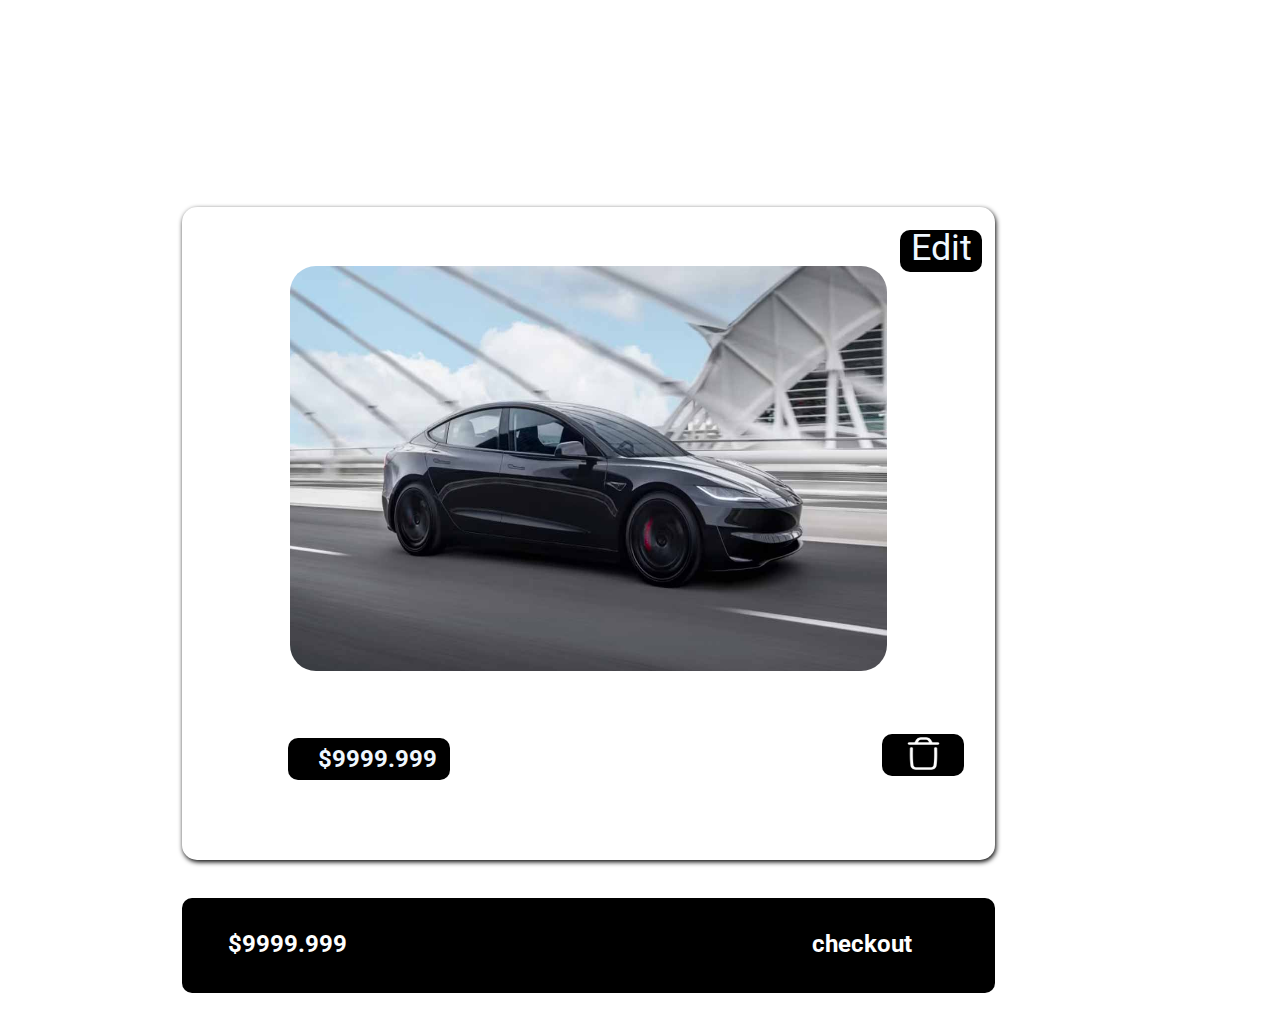
<file: pages/carte.html>
<!DOCTYPE html>
<html lang="en">
<head>
    <meta charset="UTF-8">
    <meta name="viewport" content="width=device-width, initial-scale=1.0">
    <link rel="stylesheet" href="../assets/css/carte.css">
    <link rel='stylesheet' href='https://cdn-uicons.flaticon.com/2.6.0/uicons-regular-rounded/css/uicons-regular-rounded.css'>
    <link rel="stylesheet" href="https://cdnjs.cloudflare.com/ajax/libs/font-awesome/4.7.0/css/font-awesome.min.css">
    <link href="https://fonts.googleapis.com/css2?family=Roboto:ital,wght@0,100;0,300;0,400;0,500;0,700;0,900;1,100;1,300;1,400;1,500;1,700;1,900&display=swap" rel="stylesheet">
    <title>Autostyle</title>
</head>
<body>
    <!--carte-->
    <div class="carte">
        
            <div class="carte-content-image">
                <img src="/assets/images/tesla-model-3-performance-valencia.jpg" alt="image">
            </div>
            <div class="carte-content-edit">
                <a href="#">Edit</a>
            </div>
            <div class="carte-content-sup">
                <a href="#"><img src="../assets/images/delete.png" alt="sup1"></a>
            </div>
            <div class="carte-prix">
                <p>$9999.999</p>
            </div>
            <div class="checkout">
                <p>$9999.999</p>
                <a href="#">checkout</a>

            </div>
        
    </div>
</body>
</html>
</file>
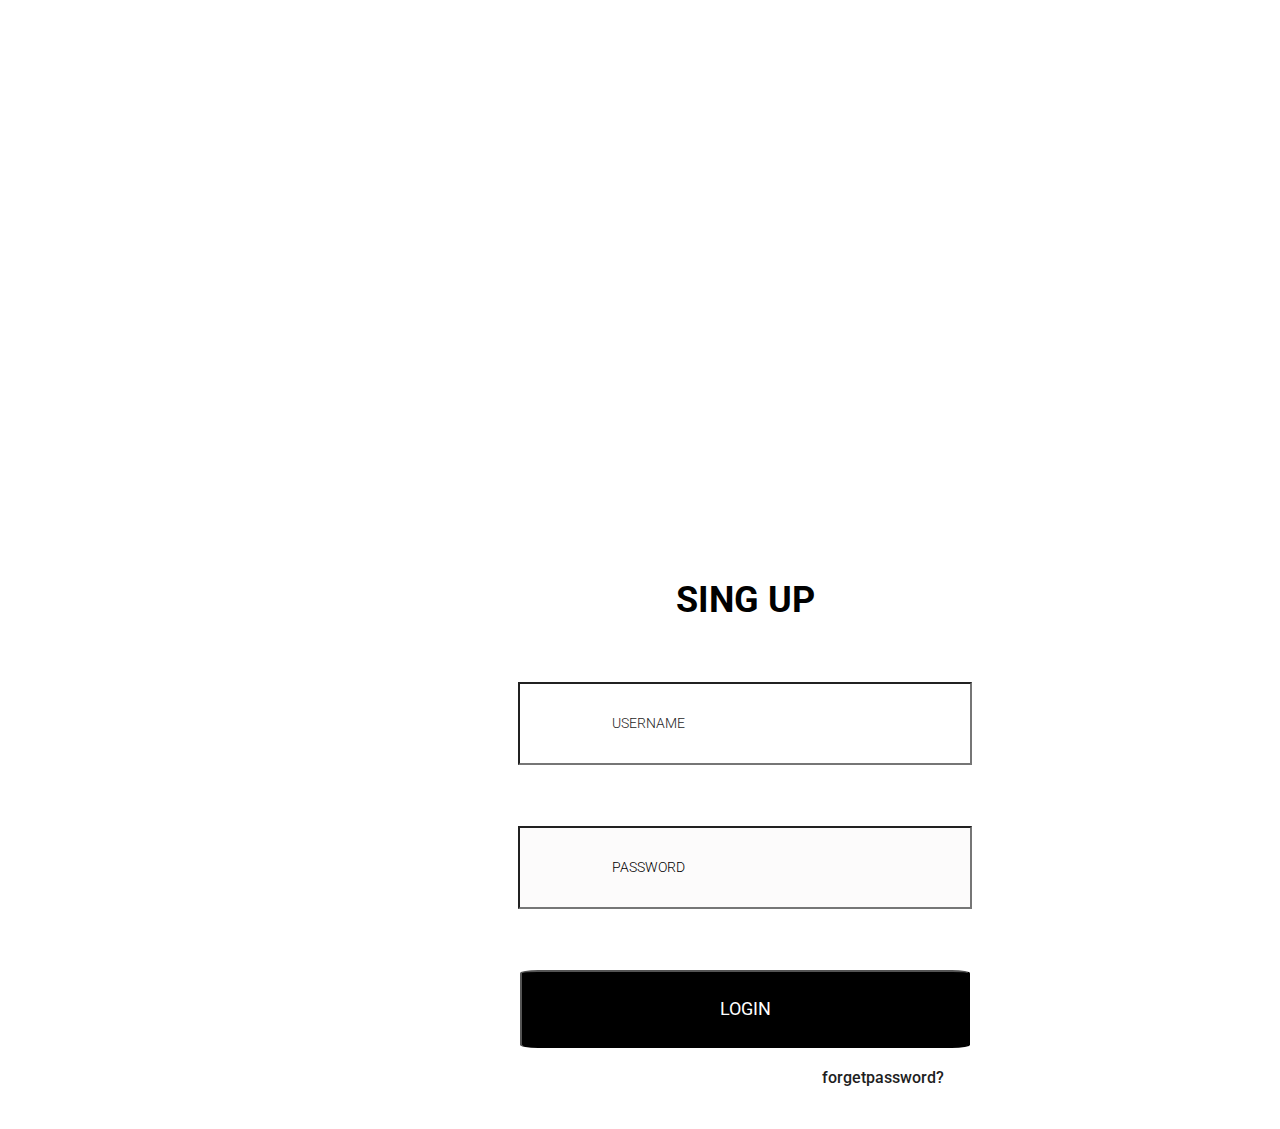
<file: pages/login.html>
<!DOCTYPE html>
<html lang="en">
<head>
    <meta charset="UTF-8">
    <meta name="viewport" content="width=device-width, initial-scale=1.0">
    <link rel="stylesheet" href="../assets/css/login.css">
    <link rel="preconnect" href="https://fonts.googleapis.com">
    <link rel="preconnect" href="https://fonts.gstatic.com" crossorigin>
    <link href="https://fonts.googleapis.com/css2?family=Roboto:ital,wght@0,100;0,300;0,400;0,500;0,700;0,900;1,100;1,300;1,400;1,500;1,700;1,900&display=swap" rel="stylesheet">

    <link rel='stylesheet' href='https://cdn-uicons.flaticon.com/2.6.0/uicons-regular-rounded/css/uicons-regular-rounded.css'>
    <link rel="stylesheet" href="https://cdnjs.cloudflare.com/ajax/libs/font-awesome/4.7.0/css/font-awesome.min.css">
    <title>Document</title>

</head>
<body>
    <!--login-->
    <div class="login">
        <div class="login-content">
             <h2>SING UP</h2>
            
                <div class="login-content-form_inputbox1">
                    <i class="fi fi-rr-user" id="fi-fi-rr-user"></i>
                    <input type="text" placeholder="USERNAME" >
                </div>
                <div class="login-content-form_inputbox2">
                    <i class="fi fi-rr-lock"></i>
                    <input type="text" placeholder="PASSWORD">
                </div>
                <div class="login-content-form_button">
                    <button class="login-button">LOGIN</button>
                <span>forgetpassword?</span> 
               </div>
            
        </div>
    </div>
    
    
    
</body>
</html>
</file>
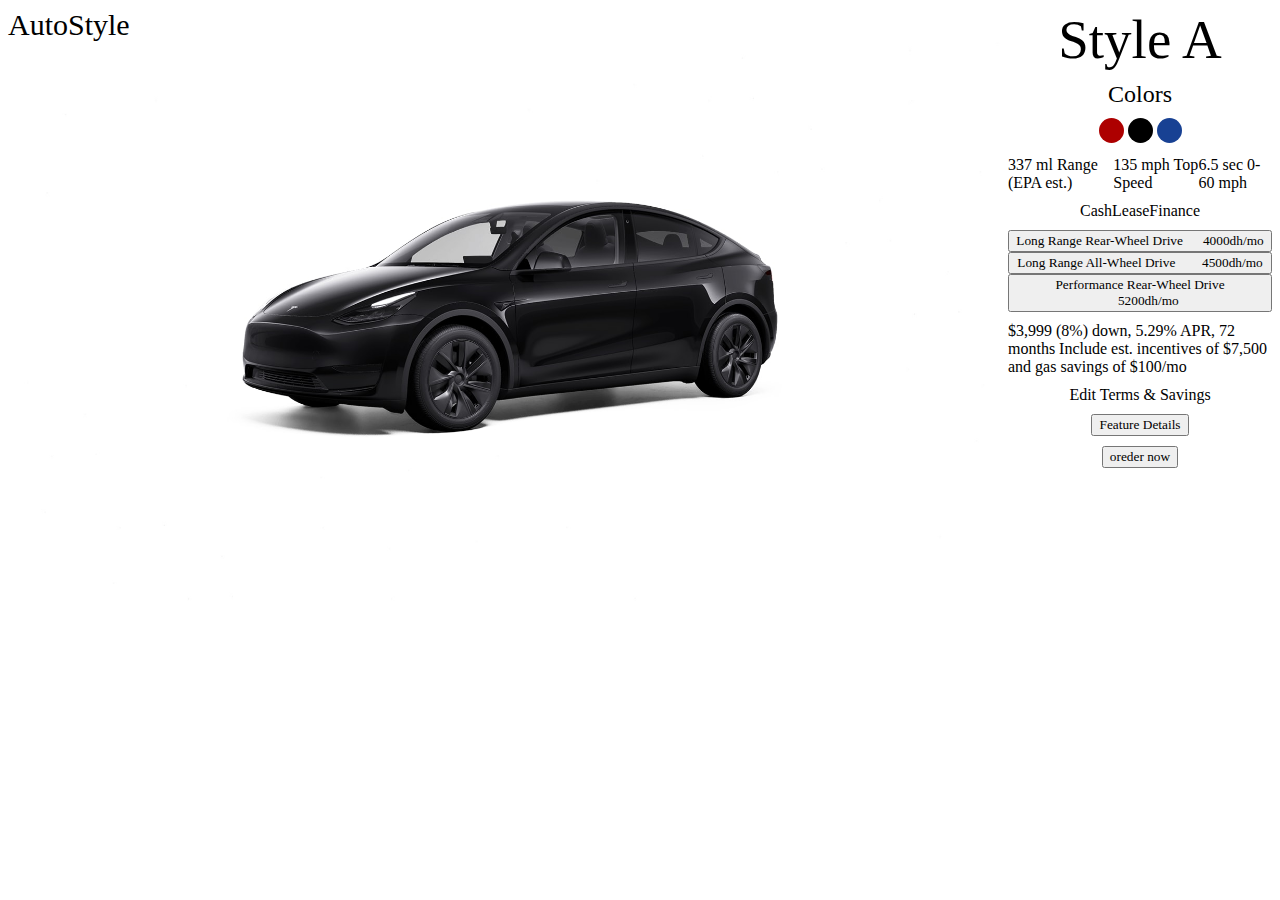
<file: pages/order.html>
<!DOCTYPE html>
<html lang="en">
<head>
    <meta charset="UTF-8">
    <meta name="viewport" content="width=device-width, initial-scale=1.0">
    <title>order</title>
    <link rel="stylesheet" href="../assets/css/order.css">
    <link rel="preconnect" href="https://fonts.googleapis.com">
<link rel="preconnect" href="https://fonts.gstatic.com" crossorigin>
<link href="https://fonts.googleapis.com/css2?family=Roboto:ital,wght@0,100;0,300;0,400;0,500;0,700;0,900;1,100;1,300;1,400;1,500;1,700;1,900&display=swap" rel="stylesheet">
</head>
<body>

<div class="all">

    <div class="all1">
        <div class="tit">
            AutoStyle
        </div>
        <div class="p1">
                <img src="/assets/images/blackcar.jpg">
        </div>
    </div>

    <div class="all2">
        <div class="p2">
            <div class="s1">
                Style A
            </div>
            <div class="s2">
                Colors
            </div>
            <div class="btn">
                <button class="btn1"></button>
                <button class="btn2"></button>
                <button class="btn3"></button>
            </div>
            <div class="in">
                <div class="in1">
                    337 ml Range (EPA est.)
                </div>
                <div class="in2">
                    135 mph Top Speed 
                </div>
                <div class="in3">
                    6.5 sec 0-60 mph
                </div>
            </div>
            <div class="on">
                <div class="on1">
                    Cash
                </div>
                <div class="on2">
                    Lease
                </div>
                <div class="on3">
                    Finance
                </div>
            </div>
            <div class="botonat">
                <button class="b">
                    Long Range Rear-Wheel Drive &nbsp;&nbsp;&nbsp;&nbsp;&nbsp;4000dh/mo  
                </button>
                <button class="b">
                    Long Range All-Wheel Drive &nbsp;&nbsp;&nbsp;&nbsp;&nbsp;&nbsp;&nbsp;4500dh/mo
                </button>
                <button class="b">
                    Performance Rear-Wheel Drive &nbsp;&nbsp;&nbsp;&nbsp;&nbsp;5200dh/mo
                </button>
            </div>
            <div class="f">
                $3,999 (8%) down, 5.29% APR, 72 months Include est. incentives of $7,500 and gas savings of $100/mo
            </div>
            <div class="z1">
                Edit Terms & Savings
            </div>
            <button class="z2">
                Feature Details
            </button>
            <button>
                oreder now
            </button>
        </div>    
    </div>   
</div>
    
</body>
</html>
</file>
<file: assets/css/carte.css>
*{
    margin: 0;
    padding: 0;
    box-sizing: border-box;
}

.carte{
    box-shadow: 1px 2px 5px;
    position: absolute;
    width: 813.16px;
    height: 653px;
    left: 182px;
    top: 207px;
    border-radius: 15px;
}

.carte-content-image img{
    position: relative;
    width: 596.86px;
    height: 405.07px;
    left: 107.78px;
    top: 59.36px;
    border-radius: 26px;
}

.carte-content-edit{
    position: relative;
    width: 82px;
    height: 42px;
    right: 14px;
    left: 718px;
    top: -386.03px;
    background: #000000;
    border-radius: 10px;
    text-align: center;
}
.carte-content-edit a{
    position: relative;
    width: 73px;
    height: 42px;
    color: aliceblue;
    font-family: 'Roboto';
    font-style: normal;
    font-weight: 400;
    font-size: 36px;
    line-height: 100%;
    text-decoration: none;

}

.carte-prix{
    position: relative;
    width: 162px;
    height: 42px;
    left: 106px;
    bottom: -38px;
    display: flex;
    align-items: center;
    background-color: #000000;
    border-radius: 10px;
    text-align: center;
}

.carte-prix p{
    padding: 0px 30px;
    position: relative;
    font-family: 'Roboto';
    font-style: normal;
    font-weight: 700;
    font-size: 24px;
    line-height: 100%;
    color: aliceblue;
}

.carte-content-sup{
    position: relative;
    width: 82px;
    height: 42px;
    left: 700px;
    bottom: -76px;
    background-color: #000000;
    border-radius: 10px;
}

.carte-content-sup a img {
    position: relative;
    height: 39px;
    width: 47px;
    left: 18px;
}

.checkout {
    position: absolute;
    width: 813px;
    height: 95.15px;
    left: 0px;
    top: 691px;
    background: #000000;
    border-radius: 10px;
}

.checkout p {
    padding: 34px 0px 34px 46px;
    position: relative;
    width: 127px;
    font-family: 'Roboto';
    font-style: normal;
    font-weight: 700;
    font-size: 24px;
    line-height: 100%;
    color: rgb(255 255 255);
}

.checkout a{
    padding: 34px 0px 34px 46px;
    position: relative;
    left: 584px;
    bottom: 58px;
    font-family: 'Roboto';
    font-style: normal;
    font-weight: 700;
    font-size: 24px;
    line-height: 100%;
    color: rgb(255 255 255);
    text-decoration: none;
}
</file>
<file: assets/css/login.css>
*{
    margin: 0;
    padding: 0;
}


    

.login-content {
    display: grid;
    grid-template-rows: auto;
    position: absolute;
    left: 495px;
    top: 579.25px;
    width: 500px;
    height: 550px;
    text-align: center;
}

.login-content h2{
    font-family: 'Roboto';
    font-style: normal;
    font-weight: 700;
    font-size: 36px;
    line-height: 42px;
    text-align: center;
    }
    
.login-content .login-content-form_inputbox1 input{
    
    background-color: rgb(255, 255, 255);
    color:#000000;
    font-family: 'Roboto';
    font-style: normal;
    font-weight: 300;
    font-size: 14px;
    line-height: 20px;
    width: 450px;
    height: 78.6px;
    
}
.login-content .login-content-form_inputbox2 input{
    background-color: rgb(252, 251, 251);
    color:#000000;
    font-family: 'Roboto';
    font-style: normal;
    font-weight: 300;
    font-size: 14px;
    line-height: 20px;
    width: 450px;
    height: 78.6px;
    
}
.login-content-form_inputbox1 input::placeholder{
    width: 126px;
    height: 16px;
    position: absolute;
    left: 65px;
    top: 31px;
    font-family: 'Roboto';
    font-style: normal;
    font-weight: 300;
    font-size: 14px;
    line-height: 20px;
    text-align: center;
    text-transform: uppercase;
    color: #1E1E1E;
}

#fi-fi-rr-user{
    width: 900px;
    height: 900px;
}
.login-content-form_inputbox2 input::placeholder{
    width: 126px;
    height: 16px;
    position: absolute;
    left: 65px;
    top: 31px;
    font-family: 'Roboto';
    font-style: normal;
    font-weight: 300;
    font-size: 14px;
    line-height: 20px;
    text-align: center;
    text-transform: uppercase;
    color: #000000;
}
 .login-content-form_inputbox1 i{
    position: relative;
    width: 30px;
    height: 34.93px;
    left: 43px;
    top: 5.71px;
}
.login-content-form_inputbox2 i{
    position: relative;
    width: 30px;
    height: 34.93px;
    left: 43px;
    top: 5.71px;
}
.login-button{
    background-color: rgb(0, 0, 0);
    color:#ffff;
    font-family: 'Roboto';
    font-style: normal;
    font-size: large;
    width: 450px;
    height: 78.6px;
    border-radius: 4%;
}
.login-content-form_button span {
    padding: 10px;
    font-family: 'Roboto';
    font-style: normal;
    font-weight: 500;
    font-size: 16px;
    line-height: 20px;
    text-align: center;
    color: #1E1E1E;
    position: relative;
    left: 138px;
    top: 20px;
}
</file>
<file: assets/css/order.css>
*{
    font-family: "roboto,sans-serif";
}
.tit{
    font-size: 30px;
}
.all{
    display: flex;
    flex-direction: row;
}
.all1{
    display: flex;
    flex-direction: column;
}
.all2{
    display: flex;
    flex-direction: column;
}
.p1{
    background-attachment: fixed;
}
.p2{
    display: flex;
    flex-direction: column;
    align-items: center;
    gap: 10px;
}
img{
    width: 1000px; 
}
.s1{
    font-size: 55px;
}
.s2{
    font-size: 24px;
}
.in{
    display: flex;
    flex-direction: row;
}
.on{
    display: flex;
    flex-direction: row;
}
.botonat{
    display: flex;
    flex-direction: column;
    border-radius: 50%;
    border-color: gray;
    background-color: white;
}
.btn1{
    background-color: #AD0000;
    border: none;
    border-radius: 50%;
    width: 25px;
    height: 25px;
}
.btn2{
    background-color:black;
    border: none;
    border-radius: 50%;
    width: 25px;
    height: 25px;
}
.btn3{
    background-color:#184193;
    border: none;
    border-radius: 50%;
    width: 25px;
    height: 25px;
}
</file>
